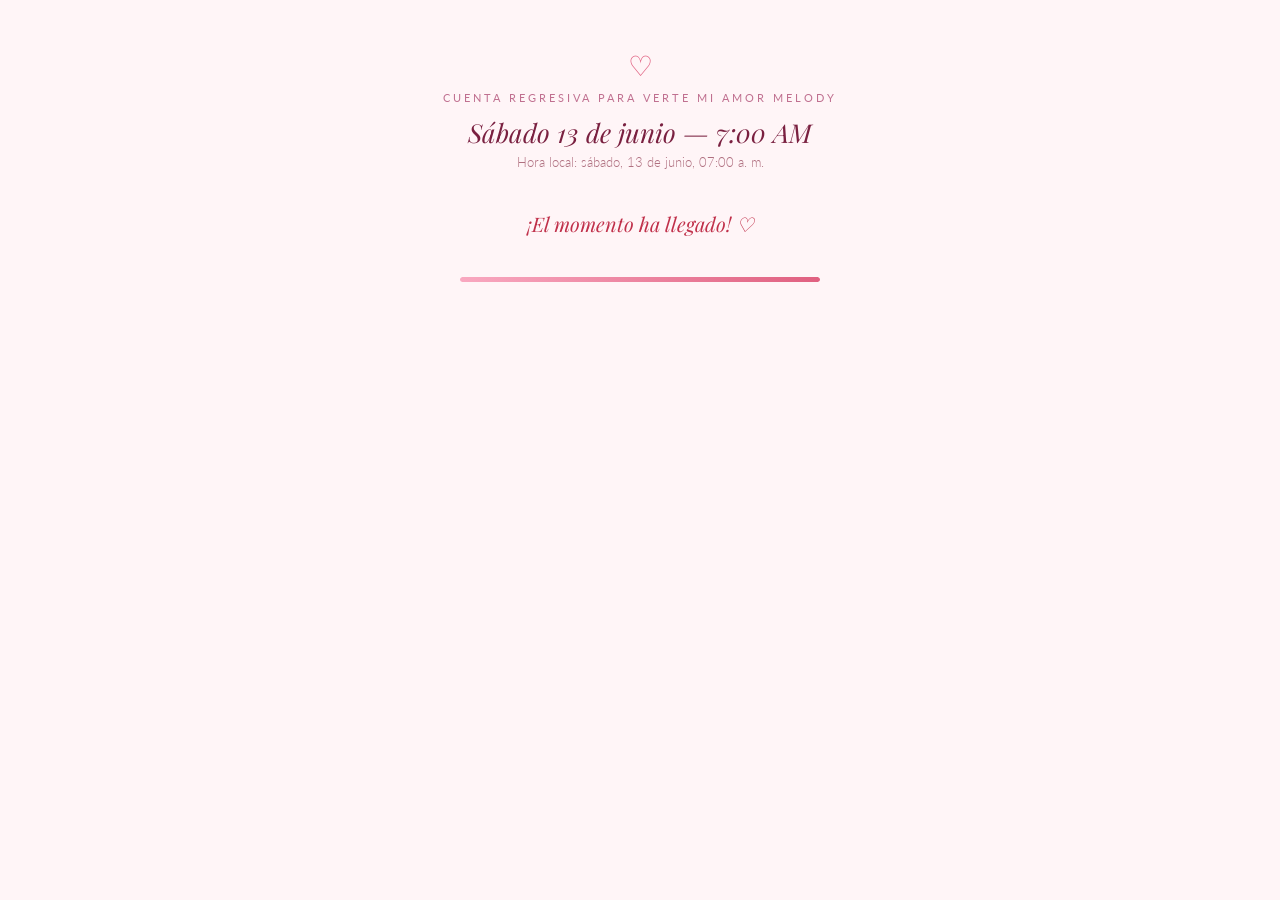
<file: index.html>
<!DOCTYPE html>
<html lang="es">
<head>
    <meta charset="UTF-8">
    <meta name="viewport" content="width=device-width, initial-scale=1.0">
    <title>Melody 👀</title>
    <link rel="preconnect" href="https://fonts.googleapis.com">
    <link rel="preconnect" href="https://fonts.gstatic.com" crossorigin>
    <link href="https://fonts.googleapis.com/css2?family=Playfair+Display:ital,wght@0,400;0,500;1,400&family=Lato:wght@300;400&display=swap" rel="stylesheet">
    <link rel="stylesheet" href="contadorRegresivo.css">
</head>
<body>
    <div class="countdown-wrap">

        <div class="petals" id="petals"></div>

        <span class="heart-icon">♡</span>
        <p class="countdown-label">Cuenta regresiva para verte mi Amor Melody</p>
        <p class="countdown-title">Sábado 13 de junio — 7:00 AM</p>
        <p class="countdown-subtitle" id="local-tz"></p>

        <div class="countdown-grid" id="countdown-grid">
            <div class="countdown-unit">
                <div class="countdown-number" id="days">--</div>
                <div class="countdown-unit-label">Días</div>
            </div>
            <div class="countdown-unit">
                <div class="countdown-number" id="hours">--</div>
                <div class="countdown-unit-label">Horas</div>
            </div>
            <div class="countdown-unit">
                <div class="countdown-number" id="minutes">--</div>
                <div class="countdown-unit-label">Minutos</div>
            </div>
            <div class="countdown-unit">
                <div class="countdown-number" id="seconds">--</div>
                <div class="countdown-unit-label">Segundos</div>
            </div>
        </div>

        <div class="progress-bar-wrap">
            <div class="progress-bar-bg">
                <div class="progress-bar-fill" id="progress-fill"></div>
            </div>
            <p class="progress-note" id="progress-note"></p>
        </div>

    </div>

    <script src="contadorRegresivo.js"></script>
</body>
</html>
</file>
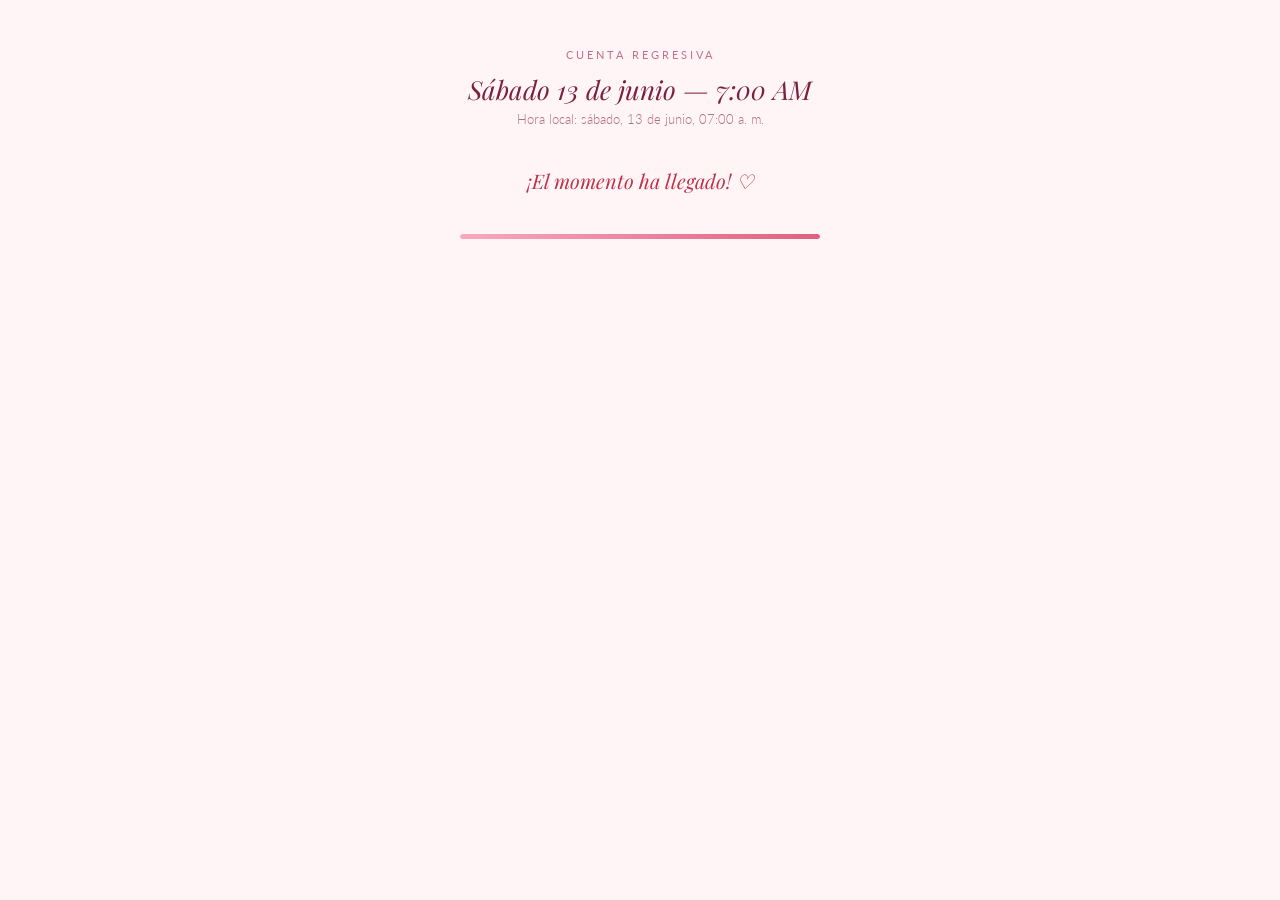
<file: contadorRegresivo.html>
<!DOCTYPE html>
<html lang="en">
<head>
    <meta charset="UTF-8">
    <meta name="viewport" content="width=device-width, initial-scale=1.0">
    <title>Melody &#128064;</title>
    <link rel="stylesheet" href="contadorRegresivo.css">
</head>
<body>
    <div class="countdown-wrap">
        <p class="countdown-label">Cuenta regresiva</p>
        <p class="countdown-title">Sábado 13 de junio — 7:00 AM</p>
        <p class="countdown-subtitle" id="local-tz"></p>

        <div class="countdown-grid" id="countdown-grid">
            <div class="countdown-unit"><div class="countdown-number" id="days">--</div><div class="countdown-unit-label">Días</div></div>
            <div class="countdown-unit"><div class="countdown-number" id="hours">--</div><div class="countdown-unit-label">Horas</div></div>
            <div class="countdown-unit"><div class="countdown-number" id="minutes">--</div><div class="countdown-unit-label">Minutos</div></div>
            <div class="countdown-unit"><div class="countdown-number" id="seconds">--</div><div class="countdown-unit-label">Segundos</div></div>
        </div>

        <div class="progress-bar-wrap">
            <div class="progress-bar-bg">
                <div class="progress-bar-fill" id="progress-fill"></div>
            </div>
        </div>
    </div>

    <script src="contadorRegresivo.js"></script>
</body>
</html>
    
</body>
<script src="contadorRegresivo.js"></script>
</html>
</file>
<file: contadorRegresivo.css>
@import url('https://fonts.googleapis.com/css2?family=Playfair+Display:ital,wght@0,400;0,500;1,400&family=Lato:wght@300;400&display=swap');

* { box-sizing: border-box; margin: 0; padding: 0; }

body {
  background: #fff5f7;
  min-height: 100vh;
}

.petals {
  position: absolute;
  inset: 0;
  overflow: hidden;
  pointer-events: none;
  z-index: 0;
}

.petal {
  position: absolute;
  top: -12%;
  border-radius: 50% 0 50% 0;
  opacity: 0.65;
  transform: rotate(0deg);
  animation: petalFall linear infinite;
  filter: blur(0.2px);
}

@keyframes petalFall {
  0% { transform: translate3d(0, -10vh, 0) rotate(0deg); opacity: 0; }
  10% { opacity: 0.7; }
  100% { transform: translate3d(0, 110vh, 0) rotate(360deg); opacity: 0; }
}

.countdown-wrap {
  padding: 3rem 1rem;
  text-align: center;
  font-family: 'Lato', sans-serif;
  position: relative;
  overflow: hidden;
  min-height: 100vh;
  z-index: 1;
}

.heart-icon {
  font-size: 28px;
  color: #e06080;
  display: block;
  margin-bottom: 0.5rem;
}

.countdown-label {
  font-size: 11px;
  color: #c07090;
  letter-spacing: 3px;
  text-transform: uppercase;
  margin-bottom: 0.75rem;
}

.countdown-title {
  font-family: 'Playfair Display', serif;
  font-size: 26px;
  font-weight: 400;
  font-style: italic;
  color: #7a2040;
  margin-bottom: 0.25rem;
  line-height: 1.3;
}

.countdown-subtitle {
  font-size: 13px;
  color: #b07080;
  font-weight: 300;
  margin-bottom: 2.5rem;
}

.countdown-grid {
  display: flex;
  justify-content: center;
  gap: 14px;
  flex-wrap: wrap;
  margin-bottom: 2.5rem;
}

.countdown-unit {
  background: #fff;
  border: 1px solid #f5c0cf;
  border-radius: 16px;
  padding: 1.5rem 1rem 1rem;
  min-width: 80px;
  max-width: 110px;
  flex: 1;
  box-shadow: 0 2px 16px rgba(224, 96, 128, 0.08);
  position: relative;
}

.countdown-unit::before {
  content: '';
  position: absolute;
  top: 0; left: 0; right: 0;
  height: 3px;
  background: linear-gradient(90deg, #f9a8c0, #e06080);
  border-radius: 16px 16px 0 0;
}

.countdown-number {
  font-family: 'Playfair Display', serif;
  font-size: 38px;
  font-weight: 500;
  line-height: 1;
  color: #c0304a;
  font-variant-numeric: tabular-nums;
}

.countdown-unit-label {
  font-size: 10px;
  color: #c07090;
  letter-spacing: 1.5px;
  text-transform: uppercase;
  margin-top: 8px;
}

.progress-bar-wrap { max-width: 360px; margin: 0 auto; }

.progress-bar-bg {
  background: #fce4ec;
  border-radius: 99px;
  height: 5px;
  overflow: hidden;
}

.progress-bar-fill {
  height: 5px;
  border-radius: 99px;
  background: linear-gradient(90deg, #f9a8c0, #e06080);
  transition: width 1s linear;
  width: 0%;
}

.progress-note {
  font-size: 12px;
  color: #c07090;
  margin-top: 8px;
  font-style: italic;
  font-family: 'Playfair Display', serif;
}
</file>
